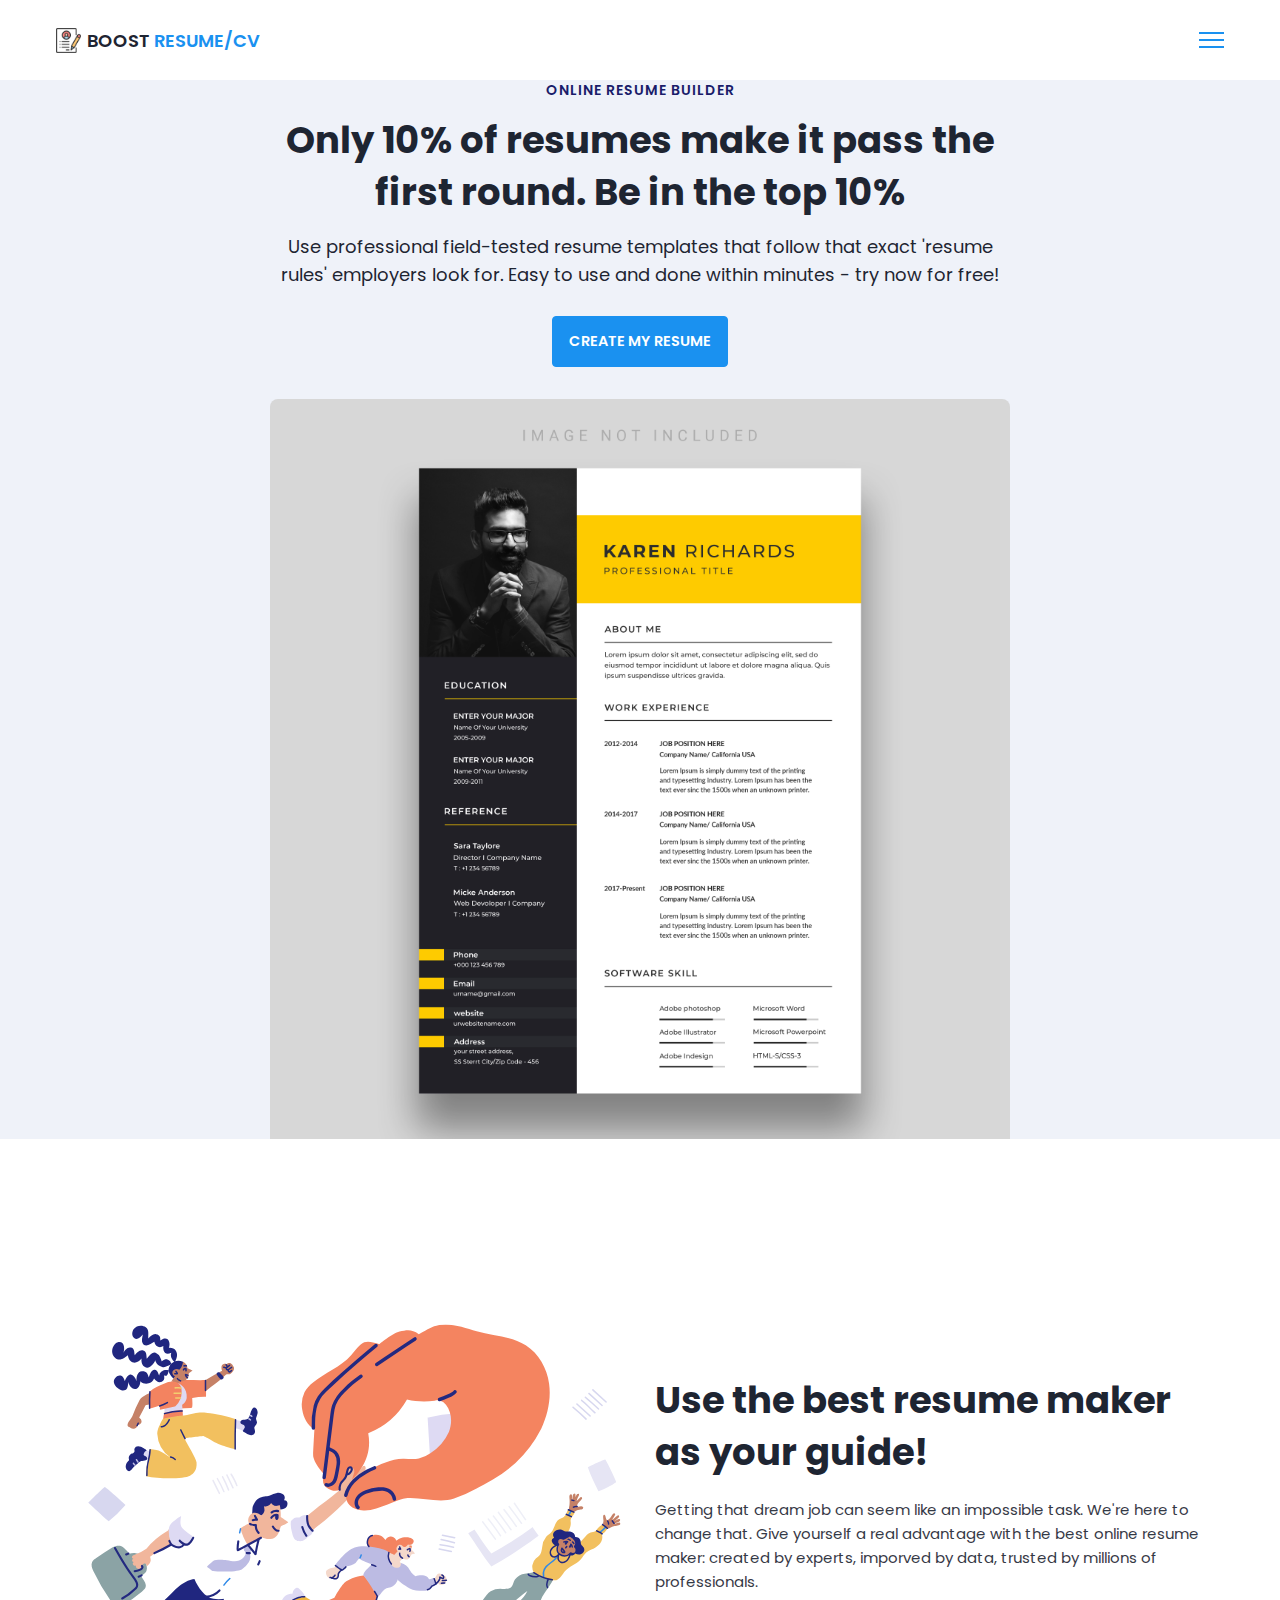
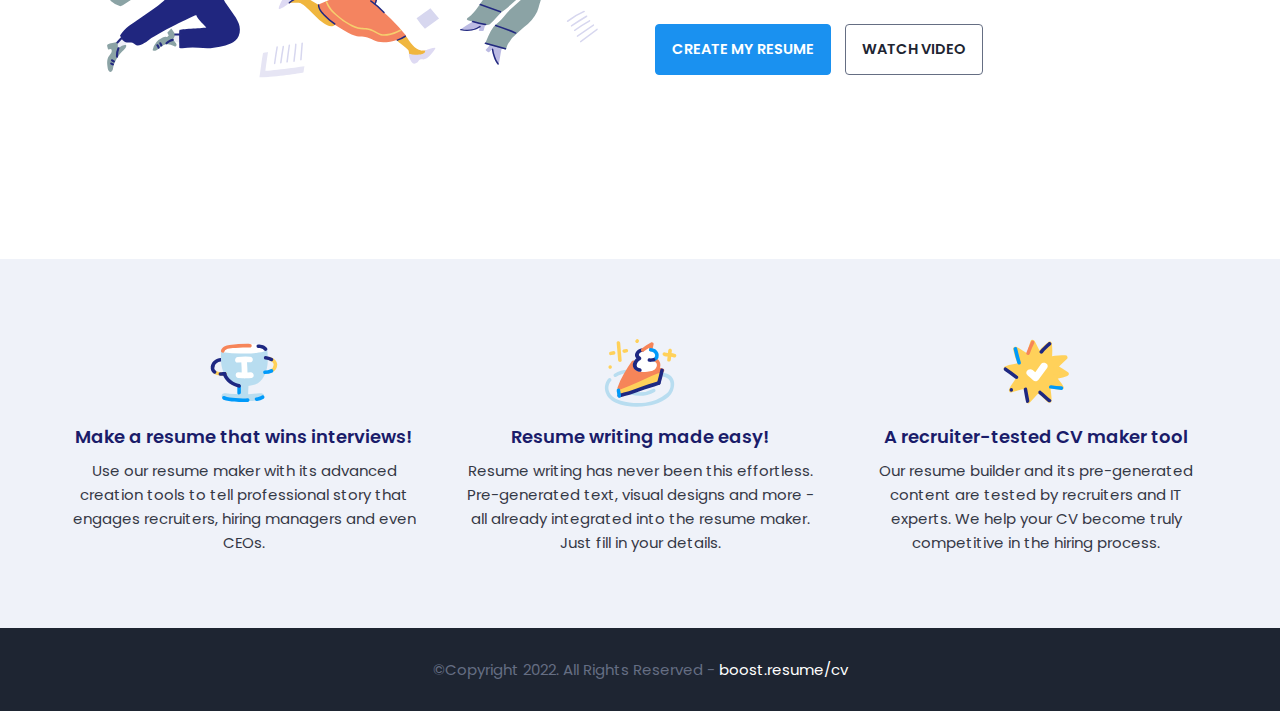
<file: index.html>
<!DOCTYPE html>
<html>
    <head>
        <meta http-equiv="X-UA-Compatible" content="IE=edge">
        <meta charset="utf-8" name="viewport" content="width=device-width, initial-scale=1">
        <meta name="description" content="">
        <title>Home Page</title>
        <link rel="stylesheet" href="assets/css/main.css">
    </head>
    <body>
        <nav class="navbar bg-white">
            <div class="container">
                <div class="navbar-content">
                    <div class="brand-and-toggler">
                        <a href = "index.html" class = "navbar-brand">
                            <img src = "assets/images/resume.png" alt = "" class = "navbar-brand-icon">
                            <span class = "navbar-brand-text">BOOST <span>RESUME/CV</span>
                        </a>
                        <button type = "button" class = "navbar-toggler-btn">
                            <div class = "bars">
                                <div class = "bar"></div>
                                <div class = "bar"></div>
                                <div class = "bar"></div>
                            </div>
                        </button>
                    </div>
                </div>
            </div>
        </nav>
        <header class = "header bg-bright" id = "header">
            <div class="container">
                <div class="header-content text-center">
                    <h6 class = "text-uppercase text-blue-dark fs-14 fw-6 ls-1">online resume builder</h6>
                    <h1 class = "lg-title">Only 10% of resumes make it pass the first round. Be in the top 10%</h1>
                    <p class = "text-dark fs-18">Use professional field-tested resume templates that follow that exact 'resume rules' employers look for. Easy to use and done within minutes - try now for free!</p>
                    <a href = "resume.html" class = "btn btn-primary text-uppercase">create my resume</a>
                    <img src = "assets/images/413_resume.jpg">
                </div>
            </div>
        </header>

        <div class="section-one">
            <div class="container">
                <div class = "section-one-content">
                    <div class="section-one-l">
                        <img src = "assets/images/visual-0c7080adf17f1f207276f613447c924f667dab34b7ac415cd7ef653172defd0b.svg">
                    </div>
                    <div class = "section-one-r text-center">
                        <h2 class = "lg-title">Use the best resume maker as your guide!</h2>
                        <p class = "text">Getting that dream job can seem like an impossible task. We're here to change that. Give yourself a real advantage with the best online resume maker: created by experts, imporved by data, trusted by millions of professionals.</p>
                        <div class = "btn-group">
                            <a href = "resume.html" class = "btn btn-primary text-uppercase">create my resume</a>
                            <a href = "#" class = "btn btn-secondary text-uppercase">watch video</a>
                        </div>
                    </div>

                </div>
            </div>
        </div>
        <div class = "section-two bg-bright">
            <div class="container">
                <div class="section-two-content">
                    <div class = "section-items">
                        <div class = "section-item">
                            <div class = "section-item-icon">
                                <img src = "assets/images/feature-1-edf4481d69166ac81917d1e40e6597c8d61aa970ad44367ce78049bf830fbda5.svg" alt = "">
                            </div>
                            <h5 class = "section-item-title">Make a resume that wins interviews!</h5>
                            <p class = "text">Use our resume maker with its advanced creation tools to tell professional story that engages recruiters, hiring managers and even CEOs.</p>
                        </div>

                        <div class = "section-item">
                            <div class = "section-item-icon">
                                <img src = "assets/images/feature-2-a7a471bd973c02a55d1b3f8aff578cd3c9a4c5ac4fc74423d94ecc04aef3492b.svg" alt = "">
                            </div>
                            <h5 class = "section-item-title">Resume writing made easy!</h5>
                            <p class = "text">Resume writing has never been this effortless. Pre-generated text, visual designs and more - all already integrated into the resume maker. Just fill in your details.</p>
                        </div>

                        <div class = "section-item">
                            <div class = "section-item-icon">
                                <img src = "assets/images/feature-3-4e87a82f83e260488c36f8105e26f439fdc3ee5009372bb5e12d9421f32eabdd.svg" alt = "">
                            </div>
                            <h5 class = "section-item-title">A recruiter-tested CV maker tool</h5>
                            <p class = "text">Our resume builder and its pre-generated content are tested by recruiters and IT experts. We help your CV become truly competitive in the hiring process.</p>
                        </div>
                    </div>
                </div>
            </div>
        </div>
        <footer class = "footer bg-dark">
            <div class="container">
                <div class = "footer-content text-center">
                    <p class="fs-15">&copy;Copyright 2022. All Rights Reserved - <span>boost.resume/cv</span></p>
                </div>
            </div>
        </footer>
    </body>
</html>
</file>
<file: assets/css/main.css>
@import url('https://fonts.googleapis.com/css2?family=Manrope:wght@200;300;400;500;600;700;800&family=Poppins:ital,wght@0,100;0,200;0,300;0,400;0,500;0,600;0,700;0,800;0,900;1,100;1,200;1,300;1,400;1,500;1,600;1,700;1,800;1,900&display=swap');

:root{
    --clr-blue: #1A91F0;
    --clr-blue-mid: #1170CD;
    --clr-blue-dark: #1A1C6A;
    --clr-white: #fff;
    --clr-bright: #EFF2F9;
    --clr-dark: #1e2532;
    --clr-black: #000;
    --clr-grey: #656e83;
    --clr-green: #084C41;
    --font-poppins: 'Poppins', sans-serif;
    --font-manrope: 'Manrope', sans-serif;;
    --transition: all 300ms ease-in-out;
}
*{
    padding: 0;
    margin: 0;
    box-sizing: border-box;
}

html{
    font-size: 10px;
}

body{
    font-size: 1.5rem;
    font-family: var(--font-poppins);
}
button{
    border: none;
    background-color: transparent;
    outline: 0;
    cursor: pointer;
    font-family: inherit;
}
img{
    width: 100%;
    display: block;
}

a{
    text-decoration: solid;
}

/*fonts*/
.font-poppins{font-family: var(--font-poppins);}
.font-manrope{font-family: var(--font-manrope);}

/*text colors*/
.text-blue{color: var(--clr-blue);}
.text-blue-mid{color: var(--clr-blue-mid);}
.text-blue-dark{color: var(--clr-blue-dark);}
.text-bright{color: var(--clr-bright);}
.text-dark{color: var(--clr-dark);}
.text-grey{color: var(--clr-grey);}
.text-white{color: var(--clr-white);}

/*backgrounds*/
.bg-blue{background-color: var(--clr-blue);}
.bg-blue-mid{background-color: var(--clr-blue-mid);}
.bg-blue-dark{background-color: var(--clr-blue-dark);}
.bg-bright{background-color: var(--clr-bright);}
.bg-dark{background-color: var(--clr-dark);}
.bg-grey{background-color: var(--clr-grey);}
.bg-white{background-color: var(--clr-white);}
.bg-black{background-color: var(--clr-black);}
.bg-green{background-color: var(--clr-green);}

.text-center{ text-align: center;}
.text-left{text-align: left;}
.text-right{text-align: right;}
.text-uppercase{text-transform: uppercase;}
.text-lowercase{text-transform: lowercase;}
.text-capitalize{text-transform: capitalize;}
.text{
    color: var(--clr-dark);
    opacity: 0.9;
    margin: 2rem 0;
    line-height: 1.6;
}
.fw-2{font-weight: 200;}
.fw-3{font-weight: 300;}
.fw-4{font-weight: 400;}
.fw-5{font-weight: 500;}
.fw-6{font-weight: 600;}
.fw-7{font-weight: 700;}
.fw-8{font-weight: 800;}

.fs-13{font-size: 13px;}
.fs-14{font-size: 14px;}
.fs-15{font-size: 15px;}
.fs-16{font-size: 16px;}
.fs-17{font-size: 17px;}
.fs-18{font-size: 18px;}
.fs-19{font-size: 19px;}
.fs-20{font-size: 20px;}
.fs-21{font-size: 21px;}
.fs-22{font-size: 22px;}
.fs-23{font-size: 23px;}
.fs-24{font-size: 24px;}
.fs-25{font-size: 25px;}

.ls-1{letter-spacing: 1px;}
.ls-2{letter-spacing: 2px;}

.container{
    max-width: 1200px;
    margin: 0 auto;
    padding: 0 1.6rem;
}

/* bars button */
.bars{
    display: flex;
    flex-direction: column;
    justify-content: space-between;
    height: 16.5px;
    width: 25px;
}
.bars .bar{
    width: 100%;
    height: 2px;
    background-color: var(--clr-blue);
    transition: var(--transition);
}

.bars:hover .bar{
    background-color: var(--clr-dark);
}

/* buttons */
.btn{
    font-size: 14.5px;
    font-weight: 600;
    padding: 1.4rem 1.6rem;
    border-radius: 4px;
    display: inline-block;
}
.btn-primary{
    background-color: var(--clr-blue);
    color: var(--clr-white);
    border: 1px solid var(--clr-blue);
    transition: var(--transition);
}

.btn-primary:hover{
    background-color: transparent;
    color: var(--clr-dark);
    border-color: var(--clr-grey);
}

.btn-secondary{
    background-color: transparent;
    color: var(--clr-dark);
    border: 1px solid var(--clr-grey);
    transition: var(--transition);
}
.btn-secondary:hover{
    background-color: var(--clr-blue);
    color: var(--clr-white);
    border-color: var(--clr-blue);
}

.btn-group button:first-child, .btn-group a:first-child{
    margin-right: 1rem!important;
}
/*navbar*/
.navbar{
    height: 80px;
    display: flex;
    align-items: center;
    box-shadow: rgba(0, 0, 0, 0.08) 0px 3px 8px;
}
.navbar .container{
    width: 100%;
}

.navbar-brand{
    display: flex;
    align-items: center;
    justify-content: flex-start;
    font-size: 1.8rem;
}
.navbar-brand-text{
    color: var(--clr-dark);
    font-weight: 600;
}
.navbar-brand-text span{
    color: var(--clr-blue);
}
.navbar-brand-icon{
    width: 25px;
    margin-right: 6px;
    opacity: 0.8;
}
.brand-and-toggler{
    display: flex;
    align-items: center;
    justify-content: space-between;
}
.header{
    min-height: calc(100vh - 80px);
    display: flex;
    flex-direction: column;
    align-items: center;
    justify-content: center;
}
.header-content{
    max-width: 740px;
    margin-right: auto;
    margin-left: auto;
}
.header-content img{
    max-width: 760px;
    border-top-right-radius: 8px;
    border-top-left-radius: 8px;
    margin-top: 3.2rem;
}
.lg-title{
    margin: 1.4rem 0;
    font-size: 37px;
    line-height: 1.4;
    color: var(--clr-dark);
}
.header-content p{
    margin-bottom: 2.6rem;
    line-height: 1.6;
}

/* media queries */
@media screen and (min-width: 768px){
    .section-two .section-items{
        grid-template-columns: repeat(2, 1fr);
    }
}

@media screen and (min-width: 992px){
    .section-one-content{
        display: grid;
        grid-template-columns: repeat(2, 1fr);
        column-gap: 3rem;
    }
    .section-one-r{
        text-align: left;
    }
    .section-two .section-items{
        grid-template-columns: repeat(3, 1fr);
    }
    .section-two .section-item{
        text-align: left;
    }
    .section-two .section-item-icon img{
        margin-left: 0;
    }
}

/* section one */
.section-one{
    padding: 64px 0;
    min-height: 80vh;
    display: flex;
    align-items: center;
}
.section-one-l img{
    max-width: 545px;
    margin-right: auto;
    margin-left: auto;
}
.section-one-r{
    margin-top: 4rem;
}

.section-one .btn-group{
    margin-top: 2rem;
}
.section-one-r{
    max-width: 545px;
    margin-right: auto;
    margin-left: auto;
}
.section-one-r .btn-group{
    margin-top: 3rem;
}

/* section two */
.section-two{
    padding: 64px 0;
}
.section-two .section-items{
    display: grid;
    gap: 2rem;
}

.section-two .section-item{
    max-width: 350px;
    text-align: center;
    margin-right: auto;
    margin-left: auto;
}
.section-two .section-item-icon{
    margin: 1rem 0;
}
.section-two .section-item-icon img{
    width: 80px;
    margin-right: auto;
    margin-left: auto;
}
.section-two .section-item-title{
    color: var(--clr-blue-dark);
    font-size: 1.8rem;
    font-weight: 600;
}
.section-two .text{
    margin: 0.9rem 0;
}
/* footer */
.footer{
    padding: 3rem 0;
}
.footer-content p{
    color: var(--clr-grey);
}
.footer-content p span{
    color: var(--clr-white);
}


/* resume page */
#about-sc{
    padding: 64px 0;
}
.cv-form-row-title{
    background-color: var(--clr-dark);
    padding: 0.8rem 1.6rem;
    margin-bottom: 2rem;
}
.cv-form-row-title h3{
    color: var(--clr-white);
    font-weight: 500;
    text-transform: uppercase;
    letter-spacing: 1.5px;
    font-size: 1.7rem;
}
.cv-form-blk{
    margin: 3rem 0;
}
.cv-form-row{
    padding: 3rem 2rem 0 2rem;
    border: 1px solid rgba(0, 0, 0, 0.08);
    margin-bottom: 1rem;
    position: relative;
}
textarea{
    resize: none;
}
.form-elem{
    margin-bottom: 3rem;
    position: relative;
}
.form-label{
    display: block;
    font-weight: 600;
    font-size: 14px;
    color: var(--clr-dark);
    margin-bottom: 0.5rem;
}
.form-control{
    border-radius: none;
    border: 1px solid rgba(0, 0, 0, 0.1);
    font-size: 14px;
    padding: 0.8rem 1.6rem;
    font-family: inherit;
    width: 100%;
    outline: 0;
    transition: var(--transition);
}
.form-control:focus{
    border-color: rgba(0, 0, 0, 0.3);
}
.form-text{
    color: #ca0b00;
    font-size: 12px;
    position: absolute;
    letter-spacing: 0.5px;
    top: calc(100% + 2px);
    left: 0;
    width: 100%;
}
.cols-3, .cols-2{
    display: grid;
}
.repeater-add-btn{
    width: 25px;
    height: 25px;
    background-color: var(--clr-blue-mid);
    font-size: 1.6rem;
    color: var(--clr-white);
    margin: 1rem 0;
}
.repeater-remove-btn{
    position: absolute;
    top: 10px;
    right: 10px;
    z-index: 999;
    width: 25px;
    height: 25px;
    border-radius: 50%;
    background-color: #ca0b00;
    color: var(--clr-white);
    font-size: 1.6rem;
}

/* preview section */
.preview-cnt{
    border-radius: 5px;
    display: grid;
    grid-template-columns: 32% auto;
    box-shadow: rgba(149, 157, 165, 0.2) 0px 8px 24px;
    overflow: hidden;
}
.preview-cnt-l{
    padding: 3rem 3rem 2rem 3rem;
}
.preview-cnt-r{
    padding: 3rem 3rem 3rem 4rem;
}
.preview-cnt-l .preview-blk:nth-child(1){
    text-align: center;
}
.preview-image{
    width: 120px;
    height: 120px;
    border-radius: 50%;
    overflow: hidden;
    margin-right: auto;
    margin-left: auto;
}
.preview-image img{
    width: 100%;
    height: 100%;
    object-fit: cover;
}
.preview-item-name{
    font-size: 2.4rem;
    font-weight: 600;
    margin: 1.8rem 0;
    position: relative;
}
.preview-item-name::after{
    position: absolute;
    content: "";
    bottom: -10px;
    width: 50px;
    height: 1.5px;
    background-color: rgba(255, 255, 255, 0.5);
    left: 50%;
    transform: translateX(-50%);
}
.preview-blk{
    padding: 1rem 0;
    margin-bottom: 1rem;
}
.preview-blk-title h3{
    text-transform: uppercase;
    letter-spacing: 0.5px;
    border-bottom: 0.5px solid rgba(0, 0, 0, 0.08);
    padding-bottom: 0.5rem;
}
.preview-blk-title{
    margin-bottom: 1rem;
}
.preview-blk-list .preview-item{
    font-size: 1.5rem;
    margin-bottom: 0.2rem;
    opacity: 0.95;
}
.preview-cnt-r .preview-blk-title{
    color: var(--clr-dark);
}
.preview-cnt-r .preview-blk-list .preview-item{
    margin-top: 1.8rem;
}
.achievements-items.preview-blk-list .preview-item span:first-child,
.educations-items.preview-blk-list .preview-item span:first-child,
.experiences-items.preview-blk-list .preview-item span:first-child{
    display: block;
    font-weight: 600;
    margin-bottom: 1rem;
    background-color: rgba(0, 0, 0, 0.03);
}

.educations-items.preview-blk-list .preview-item span:nth-child(2),
.experiences-items.preview-blk-list .preview-item span:nth-child(2){
    font-weight: 600;
    margin-right: 1rem;
}
.educations-items.preview-blk-list .preview-item span:nth-child(3),
.experiences-items.preview-blk-list .preview-item span:nth-child(3){
    font-style: italic;
    margin-right: 1rem;
}

.educations-items.preview-blk-list .preview-item span:nth-child(4),
.educations-items.preview-blk-list .preview-item span:nth-child(5),
.experiences-items.preview-blk-list .preview-item span:nth-child(4),
.experiences-items.preview-blk-list .preview-item span:nth-child(5){
    margin-right: 1rem;
    background-color: var(--clr-green);
    color: var(--clr-white);
    padding: 0 1rem;
    border-radius: 0.6rem;
}
.educations-items.preview-blk-list .preview-item span:nth-child(6),
.experiences-items.preview-blk-list .preview-item span:nth-child(6){
    font-size: 13.5px;
    display: block;
    opacity: 0.8;
    margin-top: 1rem;
}
.projects-items.preview-blk-list .preview-item span{
    display: block;
}
@media screen and (min-width: 768px){
    .cols-3{
        grid-template-columns: repeat(3, 1fr);
        column-gap: 2rem;
    }
    .cols-2{
        grid-template-columns: repeat(2, 1fr);
        column-gap: 2rem;
    }
}

@media screen and (min-width: 992px){
    .cv-form-row{
        padding: 3rem 3rem 0rem 3rem;
    }
    .cols-3{
        grid-template-columns: repeat(3, 1fr);
    }
}

.print-btn-sc{
    margin: 2rem 0 6rem 0;
}

/* print section */
@media print{
    body *{
        visibility: hidden;
    }

    .non_print_area{
        display: none;
    }

    .print_area, .print_area *{
        visibility: visible;
    }

    .print_area{
        width: 100%;
        position: absolute;
        left: 0;
        top: 0;
        overflow: hidden;
    }
}
</file>
